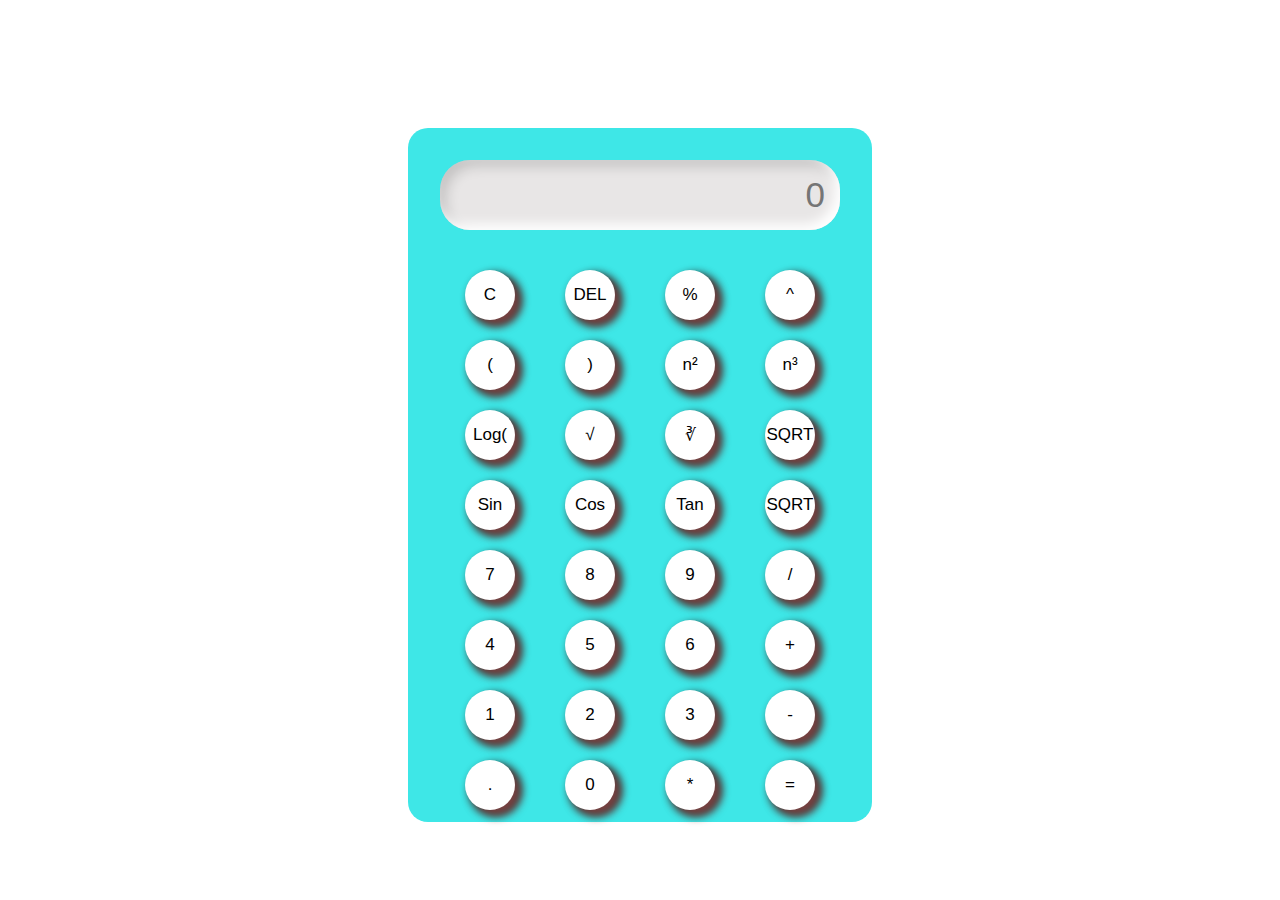
<file: Calculator/index.html>
<!DOCTYPE html>
<html lang="en">
  <head>
    <meta charset="UTF-8" />
    <meta name="viewport" content="width=device-width, initial-scale=1.0" />
    <title>Calculator</title>
    <link rel="stylesheet" href="style.css" />
  </head>
  <body>
    <div class="first">
      <table>
        <div class="result">
          <tr>
            <td><input type="text" placeholder="0" id="result" disabled /></td>
          </tr>
        </div>
        <div class="second">
          <tr>
            <td><button onclick="del()">C</button></td>
            <td><button onclick="minus()">DEL</button></td>
            <td><button>%</button></td>
            <td><button>^</button></td>
          </tr>
          <tr>
            <td><button onclick="calc('(')">(</button></td>
            <td><button onclick="calc(')')">)</button></td>
            <td><button onclick="()">n²</button></td>
            <td><button>n³</button></td>
          </tr>
          <tr>
            <td><button onclick="()">Log(</button></td>
            <td><button onclick="()">√</button></td>
            <td><button onclick="()">∛</button></td>
            <td><button>SQRT</button></td>
          </tr>
          <tr>
            <td><button onclick="calc('sin(')" id="sin">Sin</button></td>
            <td><button onclick="trig('cos(')">Cos</button></td>
            <td><button onclick="trig('tan(')">Tan</button></td>
            <td><button>SQRT</button></td>
          </tr>
          <tr>
            <td><button onclick="calc(7)">7</button></td>
            <td><button onclick="calc(8)">8</button></td>
            <td><button onclick="calc(9)">9</button></td>
            <td><button onclick="calc('/')">/</button></td>
          </tr>
          <tr>
            <td><button onclick="calc(4)">4</button></td>
            <td><button onclick="calc(5)">5</button></td>
            <td><button onclick="calc(6)">6</button></td>
            <td><button onclick="calc('+')">+</button></td>
          </tr>
          <tr>
            <td><button onclick="calc(1)">1</button></td>
            <td><button onclick="calc(2)">2</button></td>
            <td><button onclick="calc(3)">3</button></td>
            <td><button onclick="calc('-')">-</button></td>
          </tr>
          <tr>
            <td><button onclick="calc('.')">.</button></td>
            <td><button onclick="calc(0)">0</button></td>
            <td><button onclick="calc('*')">*</button></td>
            <td><button id="eval" onclick="Eval()">=</button></td>
          </tr>
        </div>
      </table>
    </div>
  </body>
  <script src="script.js"></script>
</html>
</file>
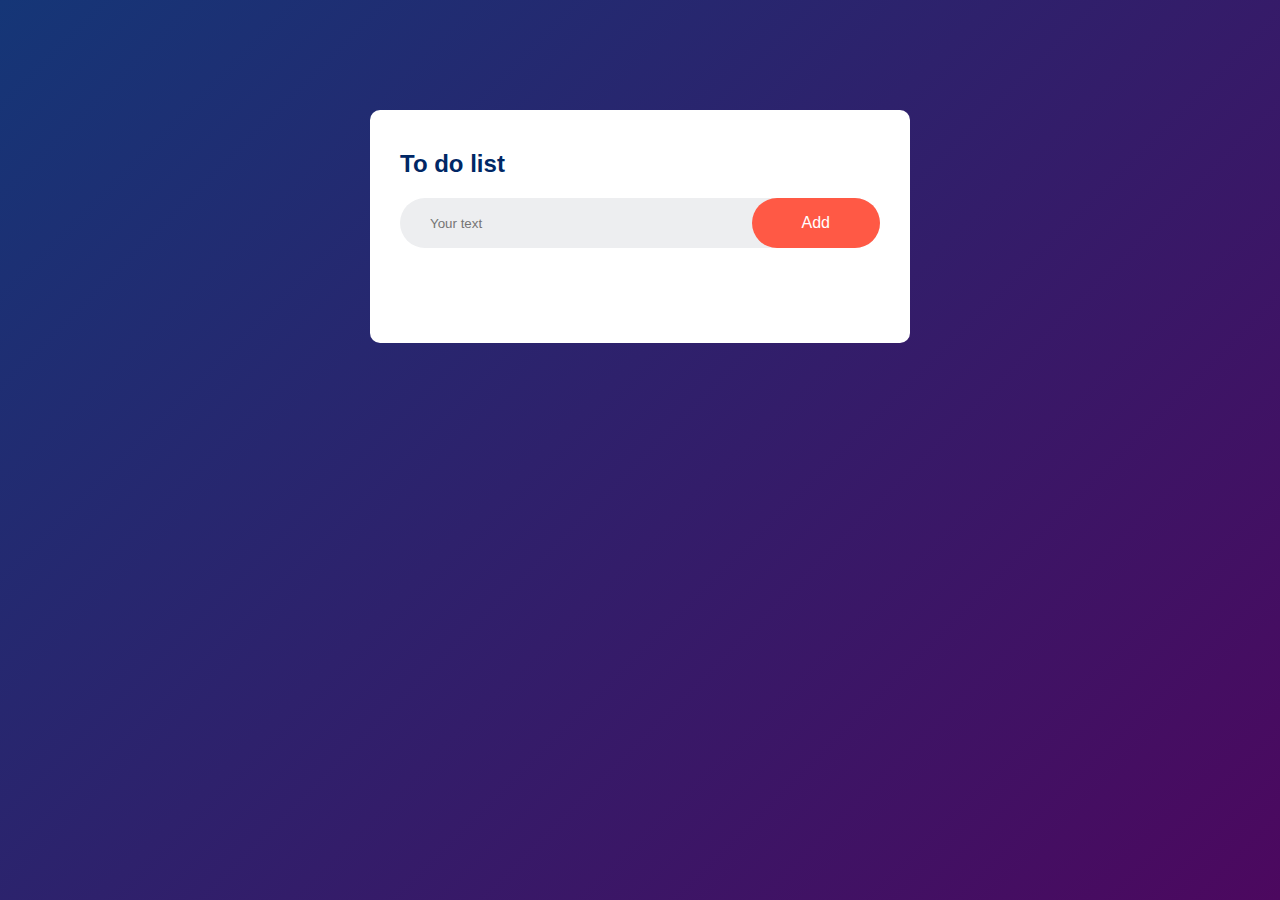
<file: Todo List/index.html>
<!DOCTYPE html>
<html lang="en">
  <head>
    <meta charset="UTF-8" />
    <meta name="viewport" content="width=device-width, initial-scale=1.0" />
    <title>Document</title>
  </head>
  <link rel="stylesheet" href="main.css" />
  <body>
    <div class="container">
      <div class="todo-app">
        <h2>To do list</h2>
        <div class="row">
          <input type="text" id="input-box" placeholder="Your text" />
          <button onclick="addTask()">Add</button>
        </div>
        <ul id="list-container">
          <!-- <li class="checked">Task 1</li>
          <li>Task 2</li>
          <li>Task 3</li> -->
        </ul>
      </div>
    </div>
    <script src="script.js"></script>
  </body>
</html>
</file>
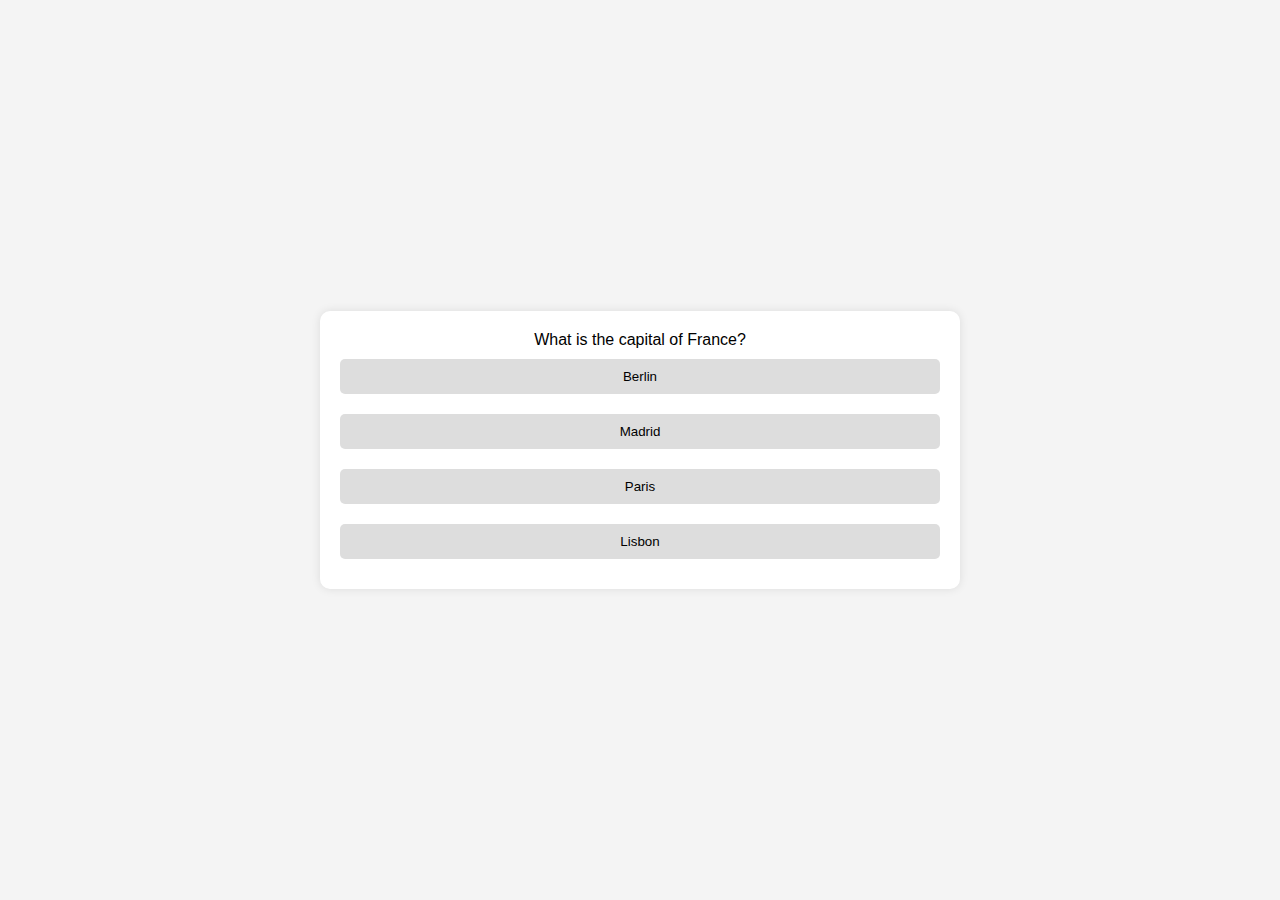
<file: Quiz App/ddd.html>
<!DOCTYPE html>
<html lang="en">
  <head>
    <meta charset="UTF-8" />
    <meta name="viewport" content="width=device-width, initial-scale=1.0" />
    <title>Document</title>
    <link rel="stylesheet" href="hhh.css" />
  </head>
  <body>
    <div class="quiz-container">
      <div id="quiz">
        <div id="question"></div>
        <div class="options">
          <button class="option" onclick="selectOption(0)"></button>
          <button class="option" onclick="selectOption(1)"></button>
          <button class="option" onclick="selectOption(2)"></button>
          <button class="option" onclick="selectOption(3)"></button>
        </div>
        <button id="next-btn" onclick="nextQuestion()">Next</button>
      </div>
      <div id="result" class="hide">
        <h2>Your Score: <span id="score"></span></h2>
        <button onclick="restartQuiz()">Restart</button>
      </div>
    </div>
    <script src="kkk.js"></script>
  </body>
</html>
</file>
<file: Calculator/style.css>
* {
  margin: 0px;
  padding: 0px;
  box-sizing: border-box;
  font-family: sans-serif;
}

.first {
  /* background-color: azure; */
  display: flex;
  text-align: center;
  justify-content: center;
  margin-top: 10%;
  /* height: 10vh; */
}
#ans {
  grid-column: span 2;
}
table {
  background-color: rgb(62, 231, 231);
  box-shadow: inset -6px -6px -6px #fff, inset 6px 6px 13px rgba(0, 0, 0, 0.16);

  padding: 30px;
  border-radius: 20px;
  height: 600px;
}
tr {
  display: grid;
  grid-template-columns: 100px 100px 100px 100px;
  grid-template-rows: 70px;
}

button {
  border: none;
  box-shadow: 6px 6px 10px rgb(124, 67, 67), 5px 4px 10px rgb(0, 4, 1);
  font-size: 17px;
  border-radius: 50%;
  height: 50px;
  width: 50px;
  background: white;
  margin-top: 40px;
}

#result {
  grid-column: span 4;
  height: 70px;
  width: 400px;
  box-shadow: inset -6px -6px 12px #fff, inset 6px 6px 13px rgba(0, 0, 0, 0.16);
  border: none;
  border-radius: 30px;
  background-color: rgb(232, 230, 230);
  text-align: end;
  margin-top: 0px;
  margin-bottom: 90px;
  font-size: 35px;
  padding: 15px;
}

button:hover {
  background-color: rgb(238, 221, 221);
}
</file>
<file: Todo List/main.css>
* {
  margin: 0;
  padding: 0;
  box-sizing: border-box;
  font-family: sans-serif;
}

.container {
  width: 100%;
  min-height: 100vh;
  background: linear-gradient(135deg, #153677, #4c085f);
  padding: 10px;
}

.todo-app {
  width: 100%;
  max-width: 540px;
  background: #fff;
  margin: 100px auto 20px;
  padding: 40px 30px 70px;
  border-radius: 10px;
}

.todo-app h2 {
  color: #002765;
  display: flex;
  align-items: center;
  margin-bottom: 20px;
}

.row {
  display: flex;
  align-items: center;
  justify-content: space-between;
  background: #edeef0;
  border-radius: 30px;
  padding-left: 20px;
  margin-bottom: 25px;
}

input {
  flex: 1;
  border: none;
  outline: none;
  background: transparent;
  padding: 10px;
  font-weight: 14px;
}

button {
  border: none;
  outline: none;
  padding: 16px 50px;
  background: #ff5945;
  color: #fff;
  font-size: 16px;
  cursor: pointer;
  border-radius: 40px;
}

ul li {
  list-style: none;
  position: relative;
  font-size: 17px;
  padding: 12px 8px 12px 50px;
  user-select: none;
  cursor: pointer;
}

ul li::before {
  content: "";
  position: absolute;
  height: 28px;
  width: 28px;
  border-radius: 50%;
  background-position: center;
  background-image: url(unchecked-removebg-preview.png);
  background-size: cover;
  top: 12px;
  left: 8px;
}

ul li.checked {
  color: #555;
  text-decoration: line-through;
}

ul li.checked::before {
  background-image: url(download-removebg-preview.png);
}

ul li span {
  position: absolute;
  right: 0;
  top: 5px;
  width: 40px;
  height: 40px;
  font-size: 22px;
  color: #555;
  line-height: 40px;
  text-align: center;
  border-radius: 50%;
}

ul li span:hover {
  background: #edeef0;
}
</file>
<file: Quiz App/hhh.css>
body {
  font-family: Arial, sans-serif;
  display: flex;
  justify-content: center;
  align-items: center;
  height: 100vh;
  background-color: #f4f4f4;
  margin: 0;
}

.quiz-container {
  width: 100%;
  max-width: 600px;
  background: white;
  border-radius: 10px;
  box-shadow: 0 0 10px rgba(0, 0, 0, 0.1);
  padding: 20px;
  text-align: center;
}

.options {
  display: flex;
  flex-direction: column;
}

.option {
  margin: 10px 0;
  padding: 10px;
  background: #ddd;
  border: none;
  border-radius: 5px;
  cursor: pointer;
}

.option:hover {
  background: #ccc;
}

#next-btn {
  margin-top: 20px;
  padding: 10px 20px;
  border: none;
  background: #007bff;
  color: white;
  border-radius: 5px;
  cursor: pointer;
}

#next-btn:hover {
  background: #0056b3;
}

.hide {
  display: none;
}
</file>
